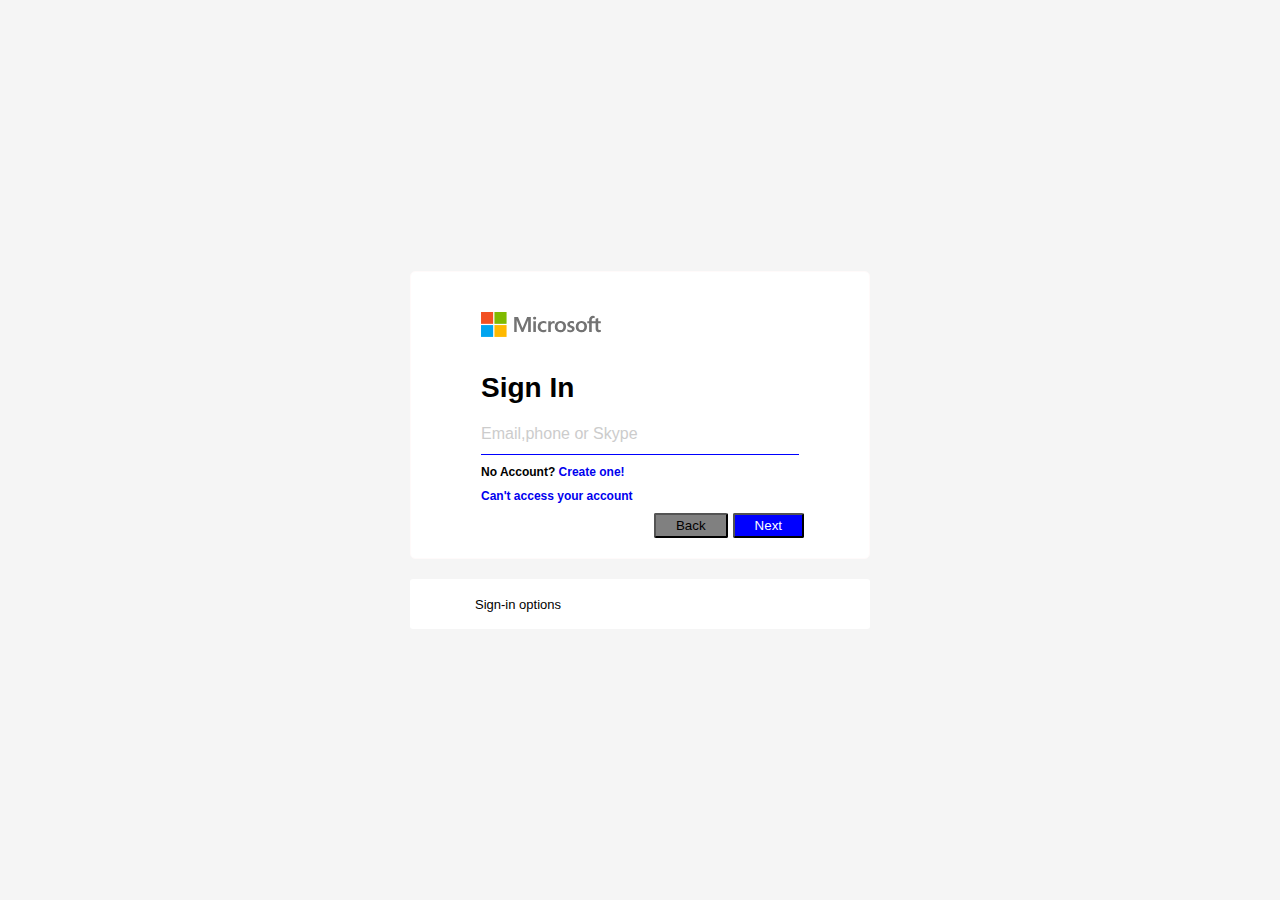
<file: index.html>
<!DOCTYPE html>
<html lang="en">
<head>
    <meta charset="UTF-8">
    <meta name="viewport" content="width=device-width, initial-scale=1.0">
    <link rel="stylesheet" href="https://cdnjs.cloudflare.com/ajax/libs/font-awesome/6.6.0/css/all.min.css" integrity="sha512-Kc323vGBEqzTmouAECnVceyQqyqdsSiqLQISBL29aUW4U/M7pSPA/gEUZQqv1cwx4OnYxTxve5UMg5GT6L4JJg==" crossorigin="anonymous" referrerpolicy="no-referrer" />
    <title>Microsoft</title>
    <link rel="stylesheet" href="Microsoft.css">
</head>
<body>
    <div id="div1">
        <div>
            <img src="./Images/microsoft_logo.svg" alt="" id="img1">
        </div>

        <div>
          <p id="p1">Sign In</p>
        </div>
       
        <div class="input">
             <input id="textbox" type="text" name="email" placeholder="Email,phone or Skype" required> 
            <!-- <hr> -->
        </div>
       
        <div class="label-1">
            <label for="">No Account?</label>
            <a href="#">Create one!</a>
        </div>
        
        <div class="access">
            <a href="#" class="ass">Can't access your account</a>
        </div>

        <div class="btn">
            <button type="button" class="back">back</button>

            <a href="./Microsoft2.html"><button type="button" class="next">Next</button></a>
        </div>
    </div>
    <div class="div-2">
        <i class="fa-solid fa-key"></i>
       <p>Sign-in options</p>
    </div>
</body>
</html>
</file>
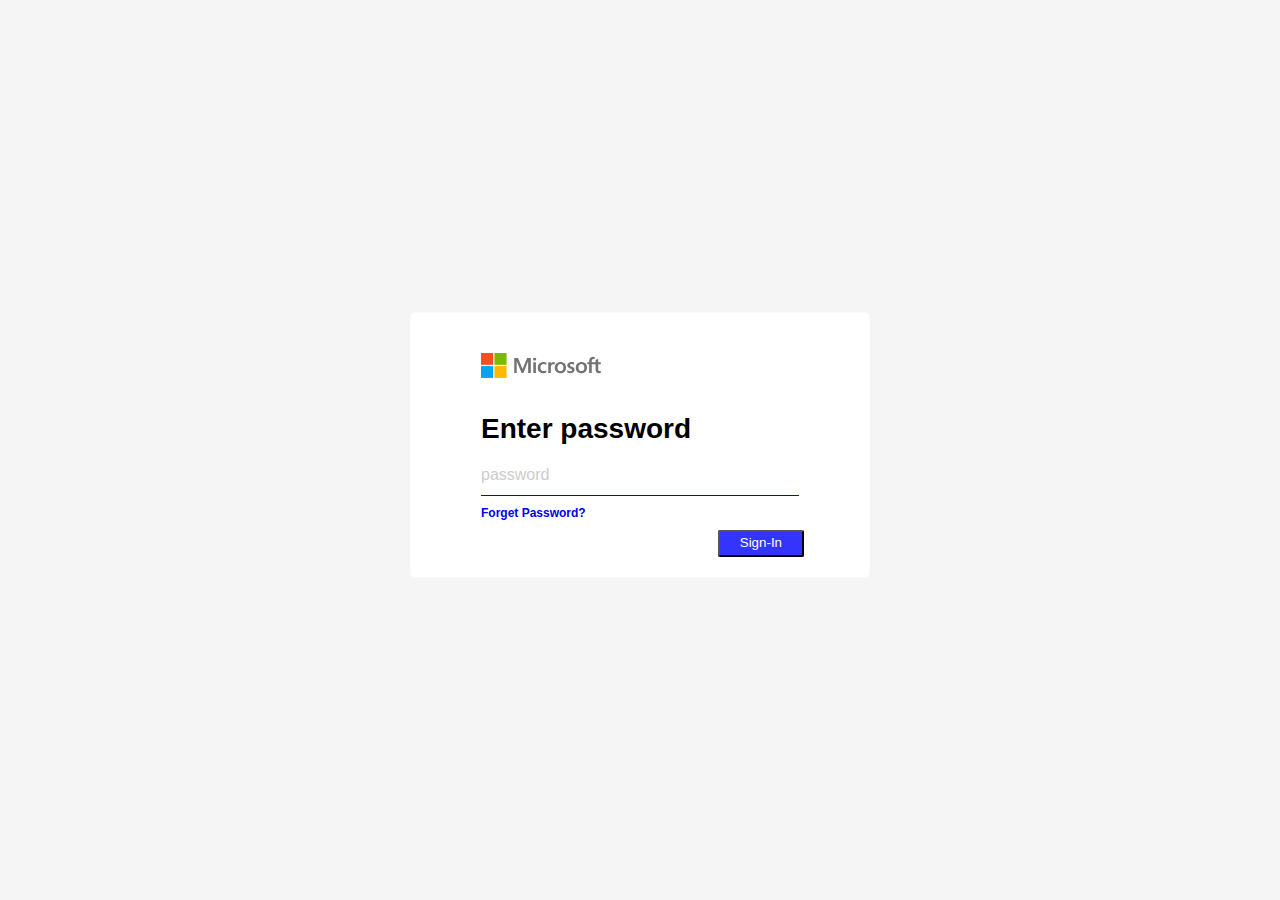
<file: Microsoft2.html>
<!DOCTYPE html>
<html lang="en">
<head>
    <meta charset="UTF-8">
    <meta name="viewport" content="width=device-width, initial-scale=1.0">
    <title>Microsoft</title>
    <link rel="stylesheet" href="Microsoft.css">
</head>
<body>
    <div id="div1">
        <div>
            <img src="./Images/microsoft_logo.svg" alt="" id="img1">
        </div>

        <div>
          <p id="p1">Enter password</p>
        </div>
       
        <div class="input">
             <input id="textbox" type="password" name="email" placeholder="password" required> 
            <!-- <hr> -->
        </div>
       
        <div class="label-1">
            <a href="#">Forget Password?</a>
        </div>

        <div class="btn">
            <button type="button" class="sign" onclick="window.location.href = 'https://www.microsoft.com'">Sign-in</button>
        </div>
    </div>
</body>
</html>
</file>
<file: Microsoft.css>
/* Ensure basic styling and reset */
* {
    margin: 0;
    padding: 0;
    box-sizing: border-box;
}

body {
    background-color:whitesmoke;
    display: flex;
    flex-direction: column;
    align-items: center;
    justify-content: center;
    height: 100vh;
    font-family: Arial, sans-serif;
}

#div1 {
    width: 460px;
    background-color: white;
    padding: 20px;
    border: 1px solid snow;
    border-radius: 5px;
    margin-bottom: 10px;
}

#img1 {
    width: 120px;
    margin: 20px 50px;
}

#p1 {
    font-size: 28px;
    font-weight: bold;
    margin: 10px 50px;
}

.input {
    position: relative;
    width: calc(100% - 100px);
    margin: 10px 50px;
}

#textbox {
    width: 100%;
    padding: 10px 0;
    font-size: 17px;
    border: none;
    border-bottom: 1px solid blue;
    outline: none;
    background: transparent;
}

#textbox:focus {
    border-bottom-color: rgb(92, 92, 180);
}

#textbox::placeholder {
    color: #ccc;
    font-size: 16px;
}

.label-1, .access {
    margin: 10px 50px;
    font-size: 12px;
    font-weight: 600;
}

.label-1 a, .access a {
    text-decoration: none;
}

.btn {
    display: flex;
    justify-content: flex-end;
    margin: 10px 45px 0 0;
    gap: 5px;
    font-weight: bold;
}

.back, .next {
    padding: 3px 20px;
    border-radius: 2px;
    text-transform: capitalize;
}

.back {
    background-color: grey;
    color: black;
}

.back:hover {
    background-color: darkgray;
}

.next {
    background-color: blue;
    color: white;
}

.next:hover {
    background-color: rgba(0, 0, 255, 0.795);
}
.sign{
    background-color: blue;
    color: white;
    padding: 3px 20px 5px 20px;
    border-radius: 2px;
    text-transform: capitalize;
}
.sign{
    background-color: rgba(0, 0, 255, 0.795); 
}

.div-2 {
    width: 460px;
    background-color: white;
    height: 50px;
    border-radius: 3px;
    display: flex;
    align-items: center;
    margin-top: 10px;
}

.div-2:hover {
    background-color: lightgrey;
    cursor: pointer;
}

.div-2 i {
    color: lightsteelblue;
    margin-left: 55px;
}

.div-2 p {
    margin-left: 10px;
    font-weight: 300;
    font-size: 13px;
}

@media (max-width: 400px) {
    body {
        background-color: white;
    }
    #div1, #div2 {
        width: 100%;
        max-width: none;
        margin: 10px 0;
    }
    #textbox {
        width: calc(100% - 40px);
        margin: 10px 10px;
    }
    #div2 {
        /* text-align: center; */
        border: 1px solid black;
        background-color: lightgrey;
        height: 30px;
        padding: 5px 0; /* Center the text vertically */
    }
    .div-2 i {
        /* margin: auto; */
    }
    .div-2 p {
       margin-left: 10px;
    }
}
</file>
